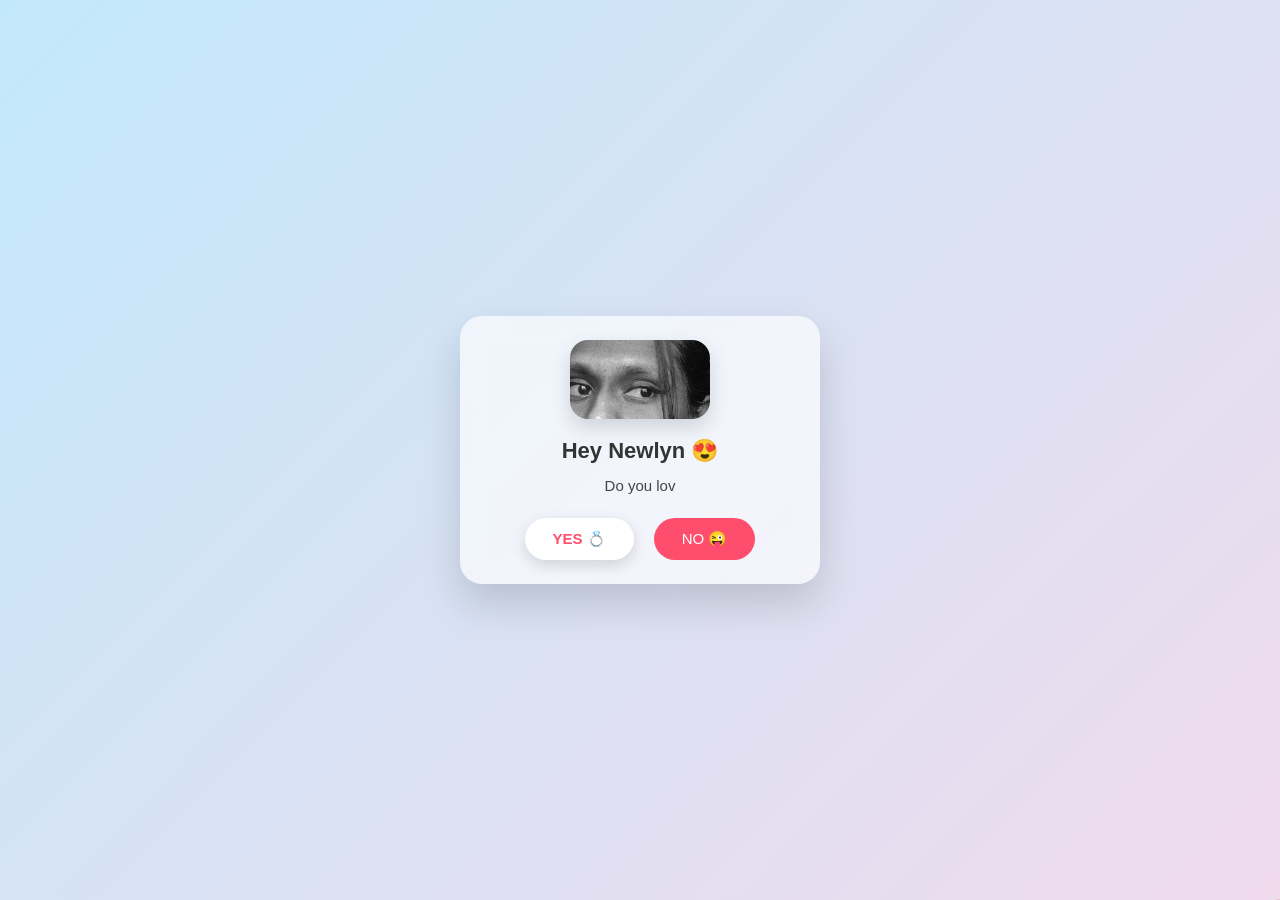
<file: index.html>
<!DOCTYPE html>
<html lang="en">
<head>
<meta charset="UTF-8">
<meta name="viewport" content="width=device-width, initial-scale=1.0, maximum-scale=1.0, user-scalable=no">
<title>Newlyn ❤️</title>

<style>
*{
  margin:0;
  padding:0;
  box-sizing:border-box;
  font-family:'Poppins',sans-serif;
}

/* 🌈 Animated Background */
body{
  min-height:100vh;
  background:linear-gradient(-45deg,#ffdee9,#b5fffc,#ffd6e8,#c2e9fb);
  background-size:400% 400%;
  animation:bgMove 12s ease infinite;
  display:flex;
  justify-content:center;
  align-items:center;
  padding:15px;
  overflow:hidden;
}

@keyframes bgMove{
  0%{background-position:0% 50%;}
  50%{background-position:100% 50%;}
  100%{background-position:0% 50%;}
}

/* Floating hearts background */
.floating-hearts span{
  position:fixed;
  bottom:-20px;
  font-size:18px;
  animation:floatUp linear infinite;
  opacity:0.85;
  pointer-events:none;
}

@keyframes floatUp{
  from{transform:translateY(0) scale(1); opacity:1;}
  to{transform:translateY(-110vh) scale(1.6); opacity:0;}
}

/* Glass Card */
.card{
  width:100%;
  max-width:360px;
  background:rgba(255,255,255,0.65);
  backdrop-filter:blur(12px);
  border-radius:22px;
  padding:24px;
  text-align:center;
  animation:fadeUp 1s ease;
  z-index:2;
  box-shadow:0 20px 40px rgba(0,0,0,0.15);
}

@keyframes fadeUp{
  from{opacity:0; transform:translateY(40px);}
  to{opacity:1; transform:translateY(0);}
}

/* 👀 Girl Eye Image */
.girl-eye{
  width:32vw;
  max-width:140px;
  height:auto;
  border-radius:18px;
  margin-bottom:15px;
  animation:eyeFloat 3s ease-in-out infinite;
  box-shadow:0 8px 20px rgba(0,0,0,0.15);
}

@keyframes eyeFloat{
  0%,100%{transform:translateY(0);}
  50%{transform:translateY(-8px);}
}

h1{
  font-size:22px;
  color:#333;
  margin-bottom:10px;
}

p{
  font-size:15px;
  color:#444;
  line-height:1.6;
  margin-bottom:20px;
  min-height:24px;
}

/* Buttons */
.buttons{
  display:flex;
  justify-content:center;
  gap:20px;
  flex-wrap:wrap;
}

button{
  padding:12px 28px;
  border:none;
  border-radius:30px;
  font-size:15px;
  cursor:pointer;
  transition:0.3s;
  touch-action:manipulation;
}

#yes{
  background:#fff;
  color:#ff4d6d;
  font-weight:bold;
  box-shadow:0 5px 15px rgba(0,0,0,0.15);
}

#yes:hover{
  transform:scale(1.1);
}

#no{
  background:#ff4d6d;
  color:#fff;
  position:relative;
}

/* Shake animation */
@keyframes shake{
  0%{transform:translateX(0);}
  25%{transform:translateX(-6px);}
  50%{transform:translateX(6px);}
  75%{transform:translateX(-6px);}
  100%{transform:translateX(0);}
}
.shake{
  animation:shake 0.3s;
}
</style>
</head>

<body>

<div class="floating-hearts"></div>

<div class="card">

  <!-- 👀 Only Image Now -->
  <img src="EYE.jpeg" class="girl-eye" alt="Girl Eyes">

  <h1>Hey Newlyn 😍</h1>
  <p id="question"></p>

  <div class="buttons">
    <button id="yes">YES 💍</button>
    <button id="no">NO 😜</button>
  </div>

</div>

<script>

const noBtn = document.getElementById("no");
const yesBtn = document.getElementById("yes");

/* Floating hearts generator */
setInterval(()=>{
  const heart = document.createElement("span");
  heart.innerHTML = "❤️";
  heart.style.left = Math.random()*100 + "vw";
  heart.style.animationDuration = (3 + Math.random()*3) + "s";
  document.querySelector(".floating-hearts").appendChild(heart);
  setTimeout(()=>heart.remove(),6000);
},500);

/* NO button movement */
function moveNo(){
  const x = Math.random()*120 - 60;
  const y = Math.random()*60 - 30;
  noBtn.style.transform = `translate(${x}px, ${y}px)`;

  document.body.classList.add("shake");
  setTimeout(()=>document.body.classList.remove("shake"),300);

  if(navigator.vibrate){
    navigator.vibrate(100);
  }
}

noBtn.addEventListener("mouseover", moveNo);
noBtn.addEventListener("touchstart", moveNo);

/* YES button redirect */
yesBtn.addEventListener("click", ()=>{
  window.location.href = "page2.html";
});

/* Typing effect */
const text = "Do you love me?";
let i = 0;
const question = document.getElementById("question");

function typeText(){
  if(i < text.length){
    question.innerHTML += text.charAt(i);
    i++;
    setTimeout(typeText, 100);
  }
}
typeText();

</script>

</body>
</html>
</file>
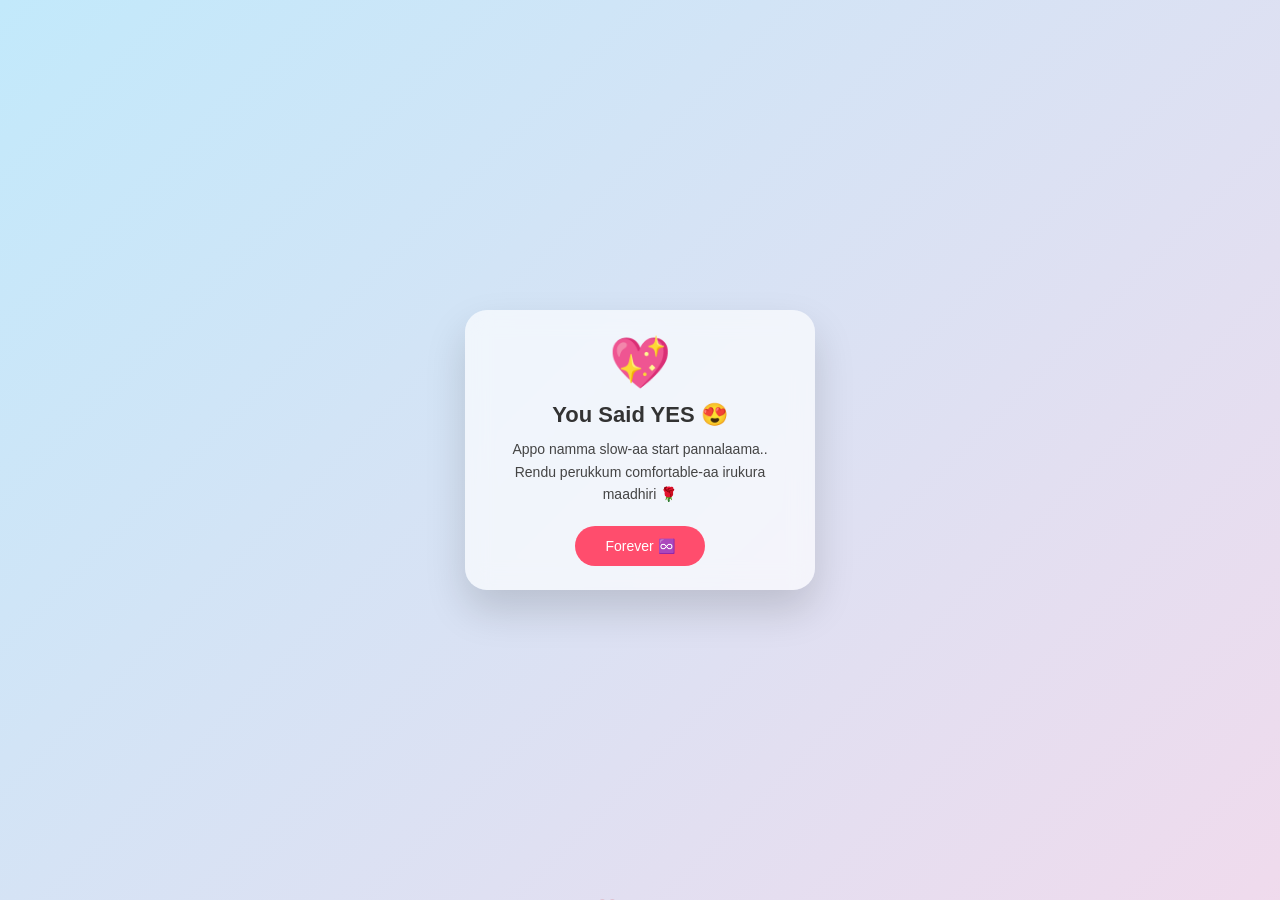
<file: page2.html>
<!DOCTYPE html>
<html lang="en">
<head>
<meta charset="UTF-8">
<meta name="viewport"
content="width=device-width, initial-scale=1.0, maximum-scale=1.0, user-scalable=no">

<title>Forever ❤️</title>

<style>
*{
  margin:0;
  padding:0;
  box-sizing:border-box;
  font-family:'Poppins',sans-serif;
}

/* 🌈 Same animated background as Page 1 */
body{
  min-height:100vh;
  background:linear-gradient(-45deg,#ffdee9,#b5fffc,#ffd6e8,#c2e9fb);
  background-size:400% 400%;
  animation:bgMove 12s ease infinite;
  display:flex;
  justify-content:center;
  align-items:center;
  padding:15px;
  overflow:hidden;
}

@keyframes bgMove{
  0%{background-position:0% 50%;}
  50%{background-position:100% 50%;}
  100%{background-position:0% 50%;}
}

/* 💕 Floating hearts */
.floating-hearts span{
  position:fixed;
  bottom:-20px;
  font-size:18px;
  animation:floatUp linear infinite;
  opacity:0.85;
  pointer-events:none;
}

@keyframes floatUp{
  from{transform:translateY(0) scale(1); opacity:1;}
  to{transform:translateY(-110vh) scale(1.6); opacity:0;}
}

/* 💌 Glass card (same as page 1) */
.card{
  width:100%;
  max-width:350px;
  background:rgba(255,255,255,0.65);
  backdrop-filter:blur(12px);
  border-radius:22px;
  padding:24px;
  text-align:center;
  animation:fadeUp 1s ease;
  z-index:2;
  box-shadow:0 20px 40px rgba(0,0,0,0.15);
}

@keyframes fadeUp{
  from{opacity:0; transform:translateY(40px);}
  to{opacity:1; transform:translateY(0);}
}

/* 💖 Heart animation */
.heart{
  font-size:50px;
  animation:beat 1s infinite;
  margin-bottom:10px;
}

@keyframes beat{
  0%,100%{transform:scale(1);}
  50%{transform:scale(1.3);}
}

h1{
  font-size:22px;
  color:#333;
  margin-bottom:10px;
}

p{
  font-size:14px;
  color:#444;
  line-height:1.6;
  animation:textFade 2s ease;
}

@keyframes textFade{
  from{opacity:0;}
  to{opacity:1;}
}

/* 💫 Button animation */
button{
  margin-top:20px;
  padding:12px 30px;
  border:none;
  border-radius:30px;
  font-size:14px;
  background:#ff4d6d;
  color:#fff;
  cursor:pointer;
  animation:pulse 1.5s infinite;
}

@keyframes pulse{
  0%{box-shadow:0 0 0 0 rgba(255,77,109,0.5);}
  70%{box-shadow:0 0 0 15px rgba(255,77,109,0);}
  100%{box-shadow:0 0 0 0 rgba(255,77,109,0);}
}
</style>
</head>

<body>

<!-- Floating hearts -->
<div class="floating-hearts"></div>

<div class="card">
  <div class="heart">💖</div>
  <h1>You Said YES 😍</h1>
  <p>
    Appo namma slow-aa start pannalaama..<br>
Rendu perukkum comfortable-aa irukura maadhiri 🌹
  </p>

  <button onclick="nextPage()">Forever ♾️</button>
</div>

<script>
/* 💕 Floating hearts generator (same as page 1) */
setInterval(()=>{
  const heart = document.createElement("span");
  heart.innerHTML = "❤️";
  heart.style.left = Math.random()*100 + "vw";
  heart.style.animationDuration = (3 + Math.random()*3) + "s";
  document.querySelector(".floating-hearts").appendChild(heart);
  setTimeout(()=>heart.remove(),6000);
},500);

/* 👉 Optional next page */
function nextPage(){
  // window.location.href = "page3.html";
   window.location.href = "page3.html";
}
</script>

</body>
</html>
</file>
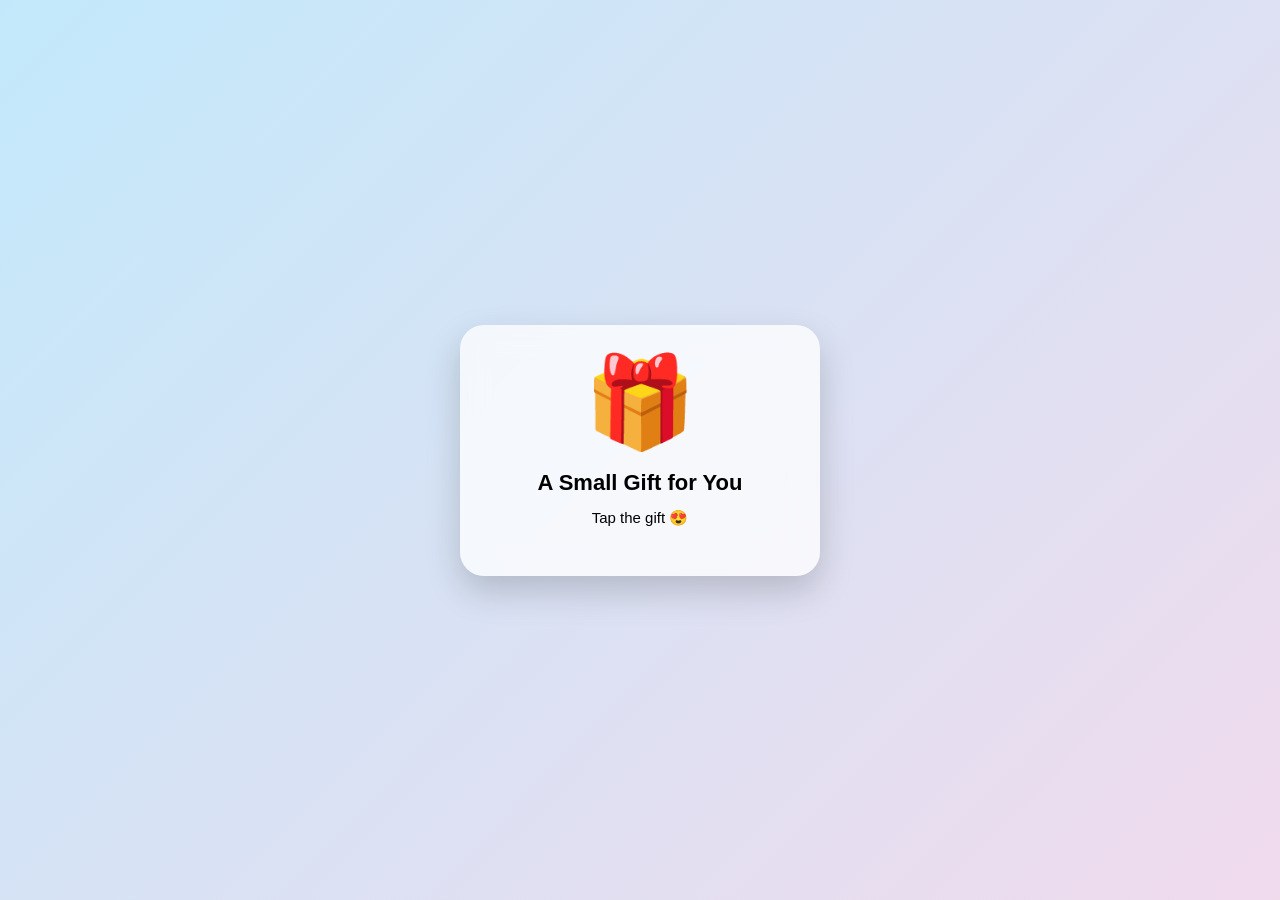
<file: page3.html>
<!DOCTYPE html>
<html lang="en">
<head>
<meta charset="UTF-8">
<meta name="viewport" content="width=device-width, initial-scale=1.0, user-scalable=no">

<title>A Small Gift 🎁</title>

<style>
*{
  margin:0;
  padding:0;
  box-sizing:border-box;
  font-family:'Poppins',sans-serif;
}

body{
  min-height:100vh;
  display:flex;
  justify-content:center;
  align-items:center;
  padding:15px;
  background:linear-gradient(-45deg,#ffdee9,#b5fffc,#ffd6e8,#c2e9fb);
  background-size:400% 400%;
  animation:bg 12s infinite;
  overflow:hidden;
}

/* background animation */
@keyframes bg{
  0%{background-position:0% 50%;}
  50%{background-position:100% 50%;}
  100%{background-position:0% 50%;}
}

/* card */
.card{
  width:100%;
  max-width:360px;
  background:rgba(255,255,255,0.75);
  backdrop-filter:blur(14px);
  border-radius:24px;
  padding:25px 20px;
  text-align:center;
  box-shadow:0 15px 35px rgba(0,0,0,0.18);
}

/* gift */
.gift{
  font-size:90px;
  cursor:pointer;
  user-select:none;
  animation:bounce 1.2s infinite;
}

@keyframes bounce{
  0%,100%{transform:translateY(0);}
  50%{transform:translateY(-18px);}
}

.opened{
  animation:none;
}

/* hearts */
.heart{
  position:fixed;
  bottom:-10px;
  font-size:22px;
  pointer-events:none;
  animation:fly linear forwards;
}

@keyframes fly{
  to{
    transform:translateY(-120vh) scale(1.6);
    opacity:0;
  }
}

/* text */
h1{
  font-size:22px;
  margin:15px 0 10px;
}

p{
  font-size:15px;
  line-height:1.6;
  min-height:45px;
}

/* button */
button{
  margin-top:20px;
  padding:14px 36px;
  border:none;
  border-radius:30px;
  background:#ff4d6d;
  color:#fff;
  font-size:16px;
  font-weight:500;
  display:none;
  width:100%;
  max-width:220px;
}

/* extra small phones */
@media(max-width:360px){
  .gift{font-size:75px;}
  h1{font-size:20px;}
  p{font-size:14px;}
}
</style>
</head>

<body>

<div class="card">
  <div id="gift" class="gift">🎁</div>
  <h1 id="title">A Small Gift for You</h1>
  <p id="msg">Tap the gift 😍</p>
  <button id="next" onclick="goNext()">Continue ❤️</button>
</div>

<script>
const gift = document.getElementById("gift");
const msg = document.getElementById("msg");
const title = document.getElementById("title");
const nextBtn = document.getElementById("next");

gift.addEventListener("click", ()=>{
  gift.innerHTML = "💖";
  gift.classList.add("opened");

  title.innerText = "Surprise 🎉";
  msg.innerHTML = "You are my favourite gift ❤️<br>Today… Tomorrow… Always ♾️";

  nextBtn.style.display = "inline-block";

  for(let i=0;i<20;i++){
    createHeart();
  }

  if(navigator.vibrate){
    navigator.vibrate([80,40,80]);
  }
});

function createHeart(){
  const h = document.createElement("div");
  h.className = "heart";
  h.innerHTML = "💖";
  h.style.left = Math.random()*100 + "vw";
  h.style.animationDuration = (2 + Math.random()*2) + "s";
  document.body.appendChild(h);

  setTimeout(()=>h.remove(),4000);
}

function goNext(){
  window.location.href = "page4.html";
}
</script>

</body>
</html>
</file>
